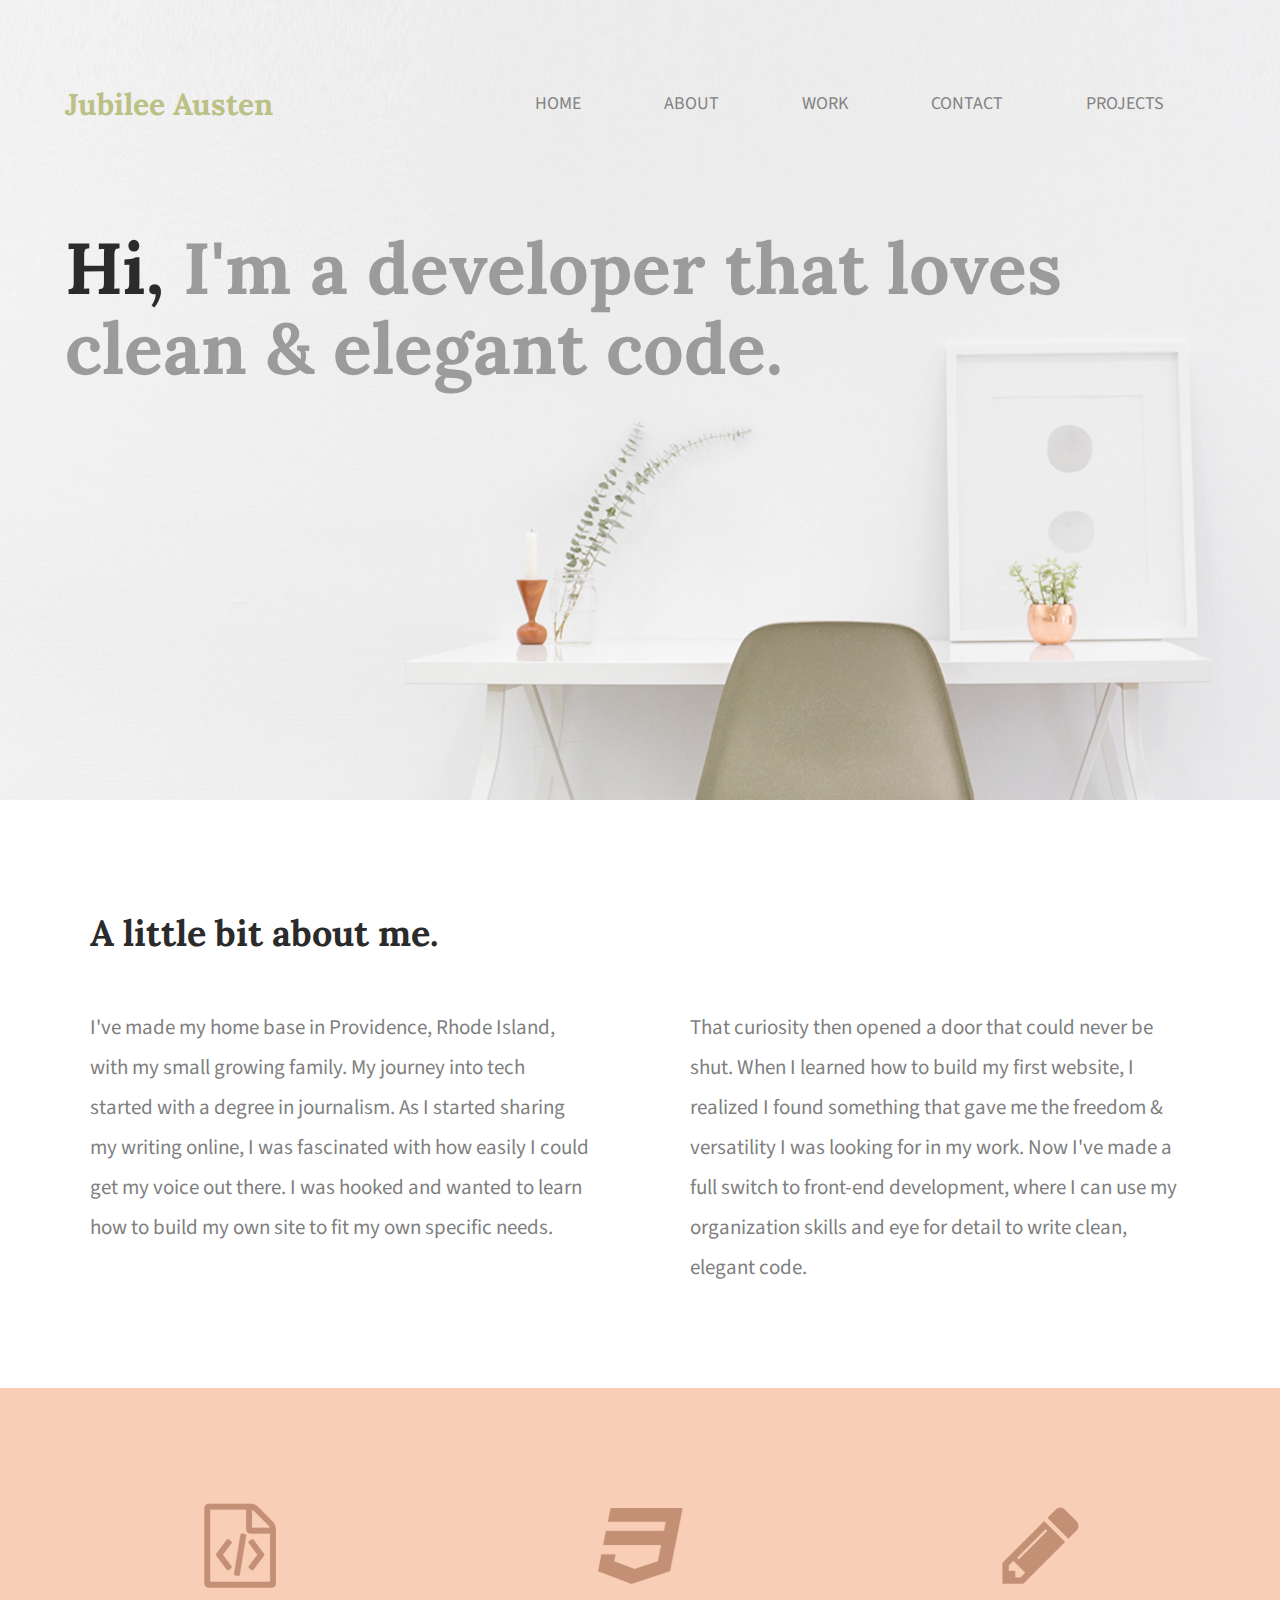
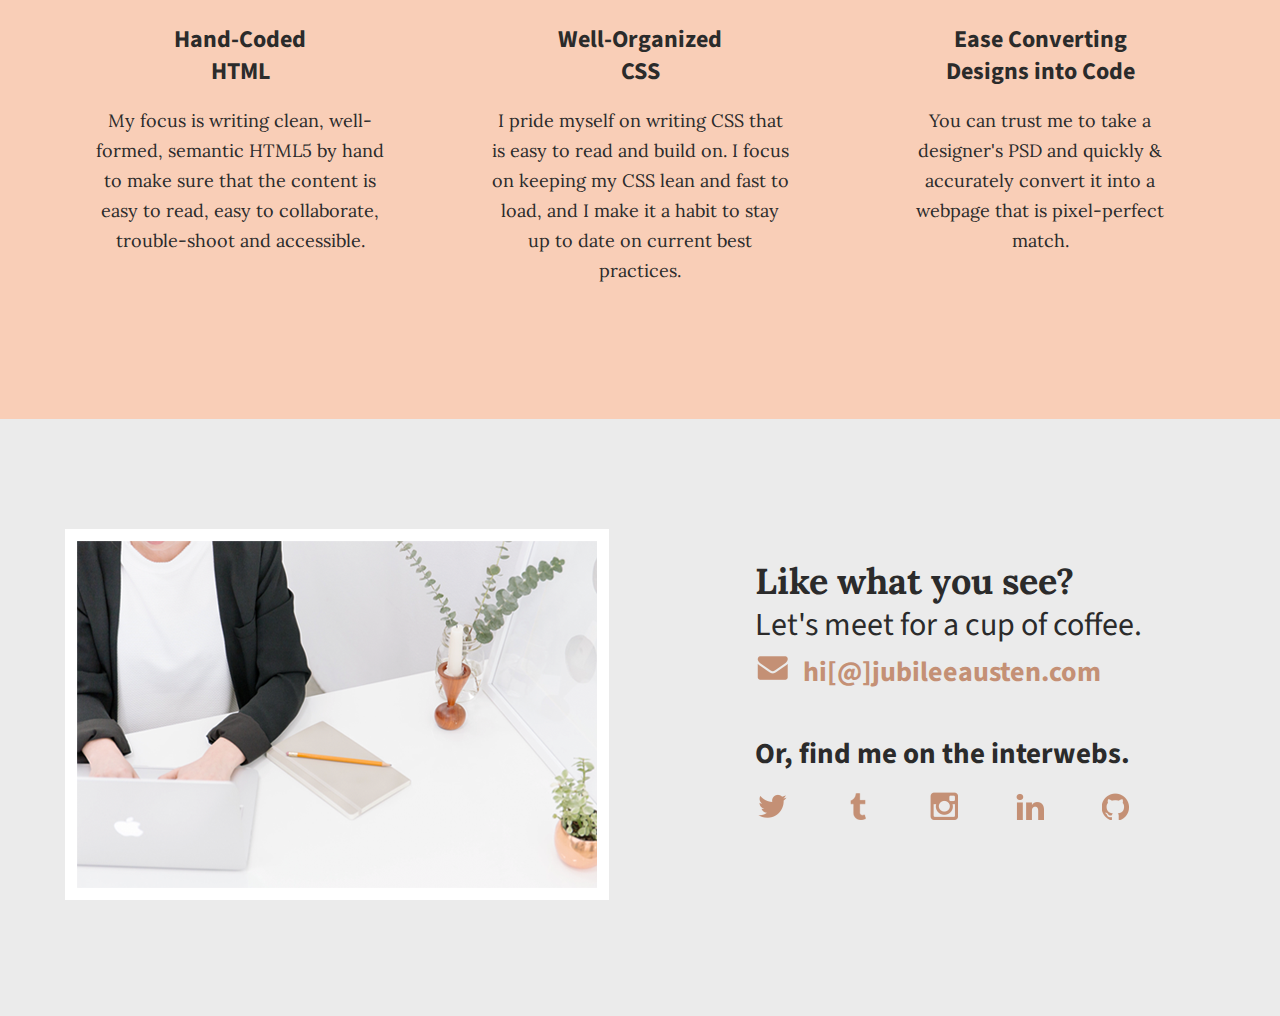
<file: index.html>
<!doctype html>
<html lang="en">
    <head>
        <title>Jubilee Austen | Portfolio</title>
        <link rel="stylesheet" href="css/normalize.css">
        <link rel="stylesheet" href="css/main.css">
        <link href='https://fonts.googleapis.com/css?family=Source+Sans+Pro:400,700' rel='stylesheet' type='text/css'>
        <link rel="preconnect" href="https://fonts.gstatic.com">
<link href="https://fonts.googleapis.com/css2?family=Lora:wght@400;700&display=swap" rel="stylesheet">
    </head>
    <body>
        <header>
            <div class="full-width">
                <div class="half-width">
                    <h1>Jubilee Austen</h1>
                </div>
            <div class="half-width">
                    <nav>
                        <ul>
                            <li><a href="#">home</a></li>
                            <li><a href="#about">about</a></li>
                            <li><a href="#work">work</a></li>
                            <li><a href="#contact">contact</a></li>
                            <li><a href="projects/index.html">projects</a></li>
                        </ul>
                    </nav>
            </div>
            <h2><span>Hi,</span> I'm a developer that loves clean &amp; elegant code.</h2>
            </div>
        </header>
        <main>
            <section id="about">
            <div class="full-width">
                <h2>A little bit about me.</h2>
                <div class="half-width">
                <p>I've made my home base in Providence, Rhode Island, with my small growing family. My journey into tech started with a degree in journalism. As I started sharing my writing online, I was fascinated with how easily I could get my voice out there. I was hooked and wanted to learn how to build my own site to fit my own specific needs.</p>
                </div>
                <div class="half-width">
                <p>That curiosity then opened a door that could never be shut. When I learned how to build my first website, I realized I found something that gave me the freedom & versatility I was looking for in my work. Now I've made a full switch to front-end development, where I can use my organization skills and eye for detail to write clean, elegant code.</p>
                </div>
            </div>
            </section>
            <section id="work">
            <div class="full-width">
                <div class="third-width">
                    <img src="JubileeAusten/images-icons/html-icon.png" alt="HTML icon"/>
                    <h3>Hand-Coded HTML</h3>
                    <p>My focus is writing clean, well-formed, semantic HTML5 by hand to make sure that the content is easy to read, easy to collaborate, trouble-shoot and accessible.</p>
                </div>
                <div class="third-width">
                    <img src="JubileeAusten/images-icons/css-icon.png" alt="CSS icon"/>
                    <h3>Well-Organized CSS</h3>
                    <p>I pride myself on writing CSS that is easy to read and build on. I focus on keeping my CSS lean and fast to load, and I make it a habit to stay up to date on current best practices.</p>
                </div>
                <div class="third-width">
                    <img src="JubileeAusten/images-icons/pencil-icon.png" alt="Pencil icon"/>
                    <h3>Ease Converting Designs into Code</h3>
                    <p>You can trust me to take a designer's PSD and quickly & accurately convert it into a webpage that is pixel-perfect match.</p>
                </div>
            </div>
            </section>
        <footer id="contact">
            <div class="full-width">
                <div class="half-width">
                    <img src="JubileeAusten/images-icons/contact-image.png" id="Contact-img" alt="Contact image"/>
                </div>
                <div class="half-width">
                <h2>Like what you see?</h2>
                <h3 id="email-header">Let's meet for a cup of coffee.</h3>
                <img src= "JubileeAusten/images-icons/envelope.png" id="envelope" alt="envelope logo"/>
                <a href="hi@jubileeausten.com">hi[@]jubileeausten.com</a>
                <h3 id="socialmedia-header">Or, find me on the interwebs.</h3>
                <ul>
                    <li><img src="JubileeAusten/images-icons/twitter.png" alt="twitter-icon"></li>
                    <li><img src="JubileeAusten/images-icons/tumblr.png" alt="tumblr-icon"></li>
                    <li><img src="JubileeAusten/images-icons/instagram.png" alt="instagram-icon"></li>
                    <li><img src="JubileeAusten/images-icons/linkedin.png" alt="linkedin-icon"></li>
                    <li><img src="JubileeAusten/images-icons/github.png" alt="github-icon"></li>   
                </ul> 
                </div>
            </div>  
        </footer>
        </main>
        
    
    </body>
</html>
</file>
<file: css/main.css>
/***** BASE STYLES *****/

body {
    font-family: 'Source Sans Pro', sans-serif;
    color: #2b2b2b;
}

/***** GRID *****/

.full-width {
    width: 1200px;
    margin: 0 auto;
    overflow: auto;
}

.half-width {
    width: 600px;
    float: left;
}

.third-width {
    width: 400px;
    float: left;
}

/****** HEADER ******/

header {
    background: url(../JubileeAusten/images-icons/full-background.png);
    height: 800px;
    background-position: center;
    background-size: cover;
}

header h1 {
    padding: 65px 0 65px 25px;
    font-family: 'Lora', serif;
    font-size: 30px;
    color: #BBC085;
}

nav {
    float: right;
    padding: 75px 25px 75px 0px;
    width: 800px;
}

nav ul li {
    display: inline-block;
}

nav ul li a {
    text-transform:uppercase;
    text-decoration:none;
    font-size: 18px;
    color:#828282;
    padding-left: 80px;
}

header h2 {
    width: 1000px;
    clear: both;
    font-family: 'Lora', serif;
    font-size: 72px;
    line-height: 80px;
    color: #9b9b9b;
    padding: 20px 0 20px 25px;
}

header h2 span {
    color: #2b2b2b;
}



/****** ABOUT ******/

#about .full-width {
    padding: 80px 0;
}

#about h2 {
    font-family: 'Lora', serif;
    font-size: 36px;
    padding-left: 50px;
}

#about p {
    font-size: 21px;
    color: #7f7f7f;
    line-height: 40px;
    padding-left: 50px;
    padding-right: 50px;
}
/* work section */

#work {
    background-color: #F9CEB7;
    text-align: center;
}

#work .full-width {
    padding: 115px 0;
}

#work img {
    padding-bottom: 30px;
}

#work h3 {
    font-size: 24px;
    line-height: 32px;
    width: 190px;
    margin: 0 auto;
}

#work p {
    font-family: 'Lora', serif;
    font-size: 18px;
    line-height: 30px;
    padding: 0 50px;
}

/* Contact Section */

#contact {
    background-color: #EBEBEB;
}

#contact .full-width {
    padding: 110px 0;
}

#contact img#Contact-img {
    border: 12px solid #ffffff;
    margin-left: 25px;
}

#contact h2, #contact #email-header, #contact #socialmedia-header, #contact ul {
    padding-left: 115px;
}

#contact #envelope {
    padding: 0 10px 0 115px;
}

#contact h2 {
    font-family: 'Lora', serif;
    font-size: 36px;
    line-height: 44px;
}

#contact #email-header {
    font-size: 32px;
    font-weight: 400;
    line-height: 44px;
    margin: -30px 0 5px 0;
}

#contact #socialmedia-header {
    font-weight: bold;
    font-size: 29px;
    line-height: 44px;
    margin: 40px 0 0 0;
}

#contact a {
    text-decoration:none;
    color: #C49075;
    font-weight: bold;
    font-size: 28px;
}

#contact ul {
    list-style: none;
}

#contact ul li {
    display: inline-block;
}

#contact ul img {
    padding-right: 48px;
}
</file>
